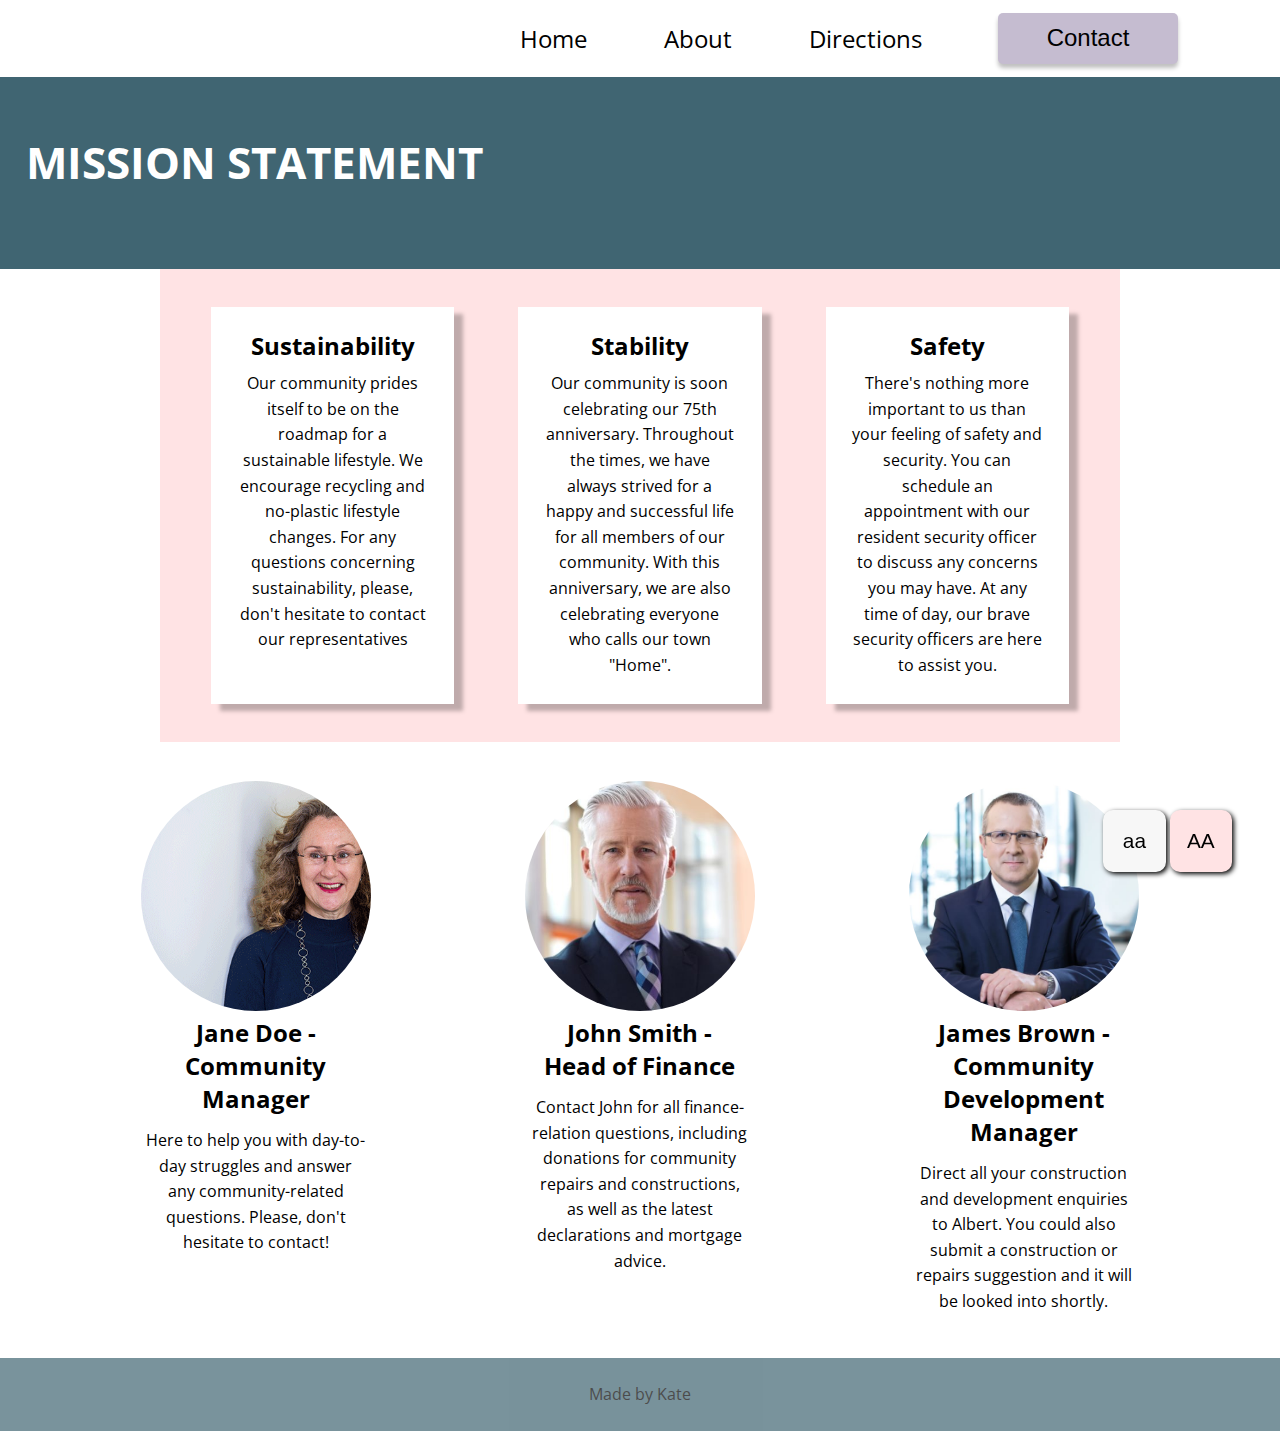
<file: about.html>
<!DOCTYPE html>
<html lang="en">
  <head>
    <link
      rel="apple-touch-icon"
      sizes="180x180"
      href="./assets/apple-touch-icon.png"
    />
    <link
      rel="icon"
      type="image/png"
      sizes="32x32"
      href="./assets/favicon-32x32.png"
    />
    <link
      rel="icon"
      type="image/png"
      sizes="16x16"
      href="./assets/favicon-16x16.png"
    />
    <link rel="manifest" href="./assets/site.webmanifest" />
    <link
      rel="mask-icon"
      href="./assets/safari-pinned-tab.svg"
      color="#000000"
    />
    <meta name="msapplication-TileColor" content="#ffffff" />
    <meta name="theme-color" content="#ffffff" />

    <meta charset="UTF-8" />
    <meta name="viewport" content="width=device-width, initial-scale=1.0" />
    <title>About Us</title>
    <link type="text/css" href="./stylesheet.css" rel="stylesheet" />
    <link type="text/css" href="./about-page-style.css" rel="stylesheet" />
    <link
      href="https://fonts.googleapis.com/css?family=Nunito+Sans|Open+Sans|Raleway&display=swap"
      rel="stylesheet"
    />
  </head>
  <body>
    <div class="buttons">
      <button class="smaller" id="small">
        <span>aa</span>
      </button>
      <button class="bigger" id="big">
        <span>AA</span>
      </button>
    </div>
    <section class="top-part">
      <header class="header">
        <nav class="nav-bar">
          <ul class="nav-list">
            <li class="nav-list-item"><a href="./index.html">Home</a></li>
            <li class="nav-list-item"><a href="./about.html">About</a></li>
            <li class="nav-list-item">
              <a href="./directions.html">Directions</a>
            </li>
            <li class="nav-list-item">
              <a href="./contact.html"
                ><button class="contact-button">Contact</button></a
              >
            </li>

            <li class="nav-list-item hidden">
              <a href="./contact.html">Contact</a>
            </li>
          </ul>
        </nav>
      </header>
    </section>
    <main class="about-page">
      <section class="about-container">
        <div class="green-container">
          <h1 class="heading">MISSION STATEMENT</h1>
        </div>

        <div class="pink-container">
          <div class="mission-container">
            <div class="mission-box">
              <h2 class="h2-text">Sustainability</h2>
              <p class="p-text-about">
                Our community prides itself to be on the roadmap for a
                sustainable lifestyle. We encourage recycling and no-plastic
                lifestyle changes. For any questions concerning sustainability,
                please, don't hesitate to contact our representatives
              </p>
            </div>

            <div class="mission-box">
              <h2 class="h2-text-about">Stability</h2>
              <p class="p-text-about">
                Our community is soon celebrating our 75th anniversary.
                Throughout the times, we have always strived for a happy and
                successful life for all members of our community. With this
                anniversary, we are also celebrating everyone who calls our town
                "Home".
              </p>
            </div>

            <div class="mission-box">
              <h2 class="h2-text-about">Safety</h2>
              <p class="p-text-about">
                There's nothing more important to us than your feeling of safety
                and security. You can schedule an appointment with our resident
                security officer to discuss any concerns you may have. At any
                time of day, our brave security officers are here to assist you.
              </p>
            </div>
          </div>
        </div>
        <div class="team-container">
          <div class="member">
            <div id="member1"></div>
            <article>
              <h2 class="h2-text-about">
                Jane Doe -<br />
                Community Manager
              </h2>
              <p class="p-text-about">
                Here to help you with day-to-day struggles and answer any
                community-related questions. Please, don't hesitate to contact!
              </p>
            </article>
          </div>

          <div class="member focus">
            <div id="member2"></div>
            <article>
              <h2 class="h2-text-about">John Smith - <br />Head of Finance</h2>
              <p class="p-text-about">
                Contact John for all finance-relation questions, including
                donations for community repairs and constructions, as well as
                the latest declarations and mortgage advice.
              </p>
            </article>
          </div>
          <div class="member">
            <div id="member3"></div>
            <article>
              <h2 class="h2-text-about">
                James Brown - <br />Community Development Manager
              </h2>
              <p class="p-text-about">
                Direct all your construction and development enquiries to
                Albert. You could also submit a construction or repairs
                suggestion and it will be looked into shortly.
              </p>
            </article>
          </div>
        </div>
      </section>
    </main>

    <footer class="footer">
      <div>
        <p class="p-text">
          Made by Kate
        </p>
      </div>
    </footer>
    <script src="app.js"></script>
  </body>
</html>
</file>
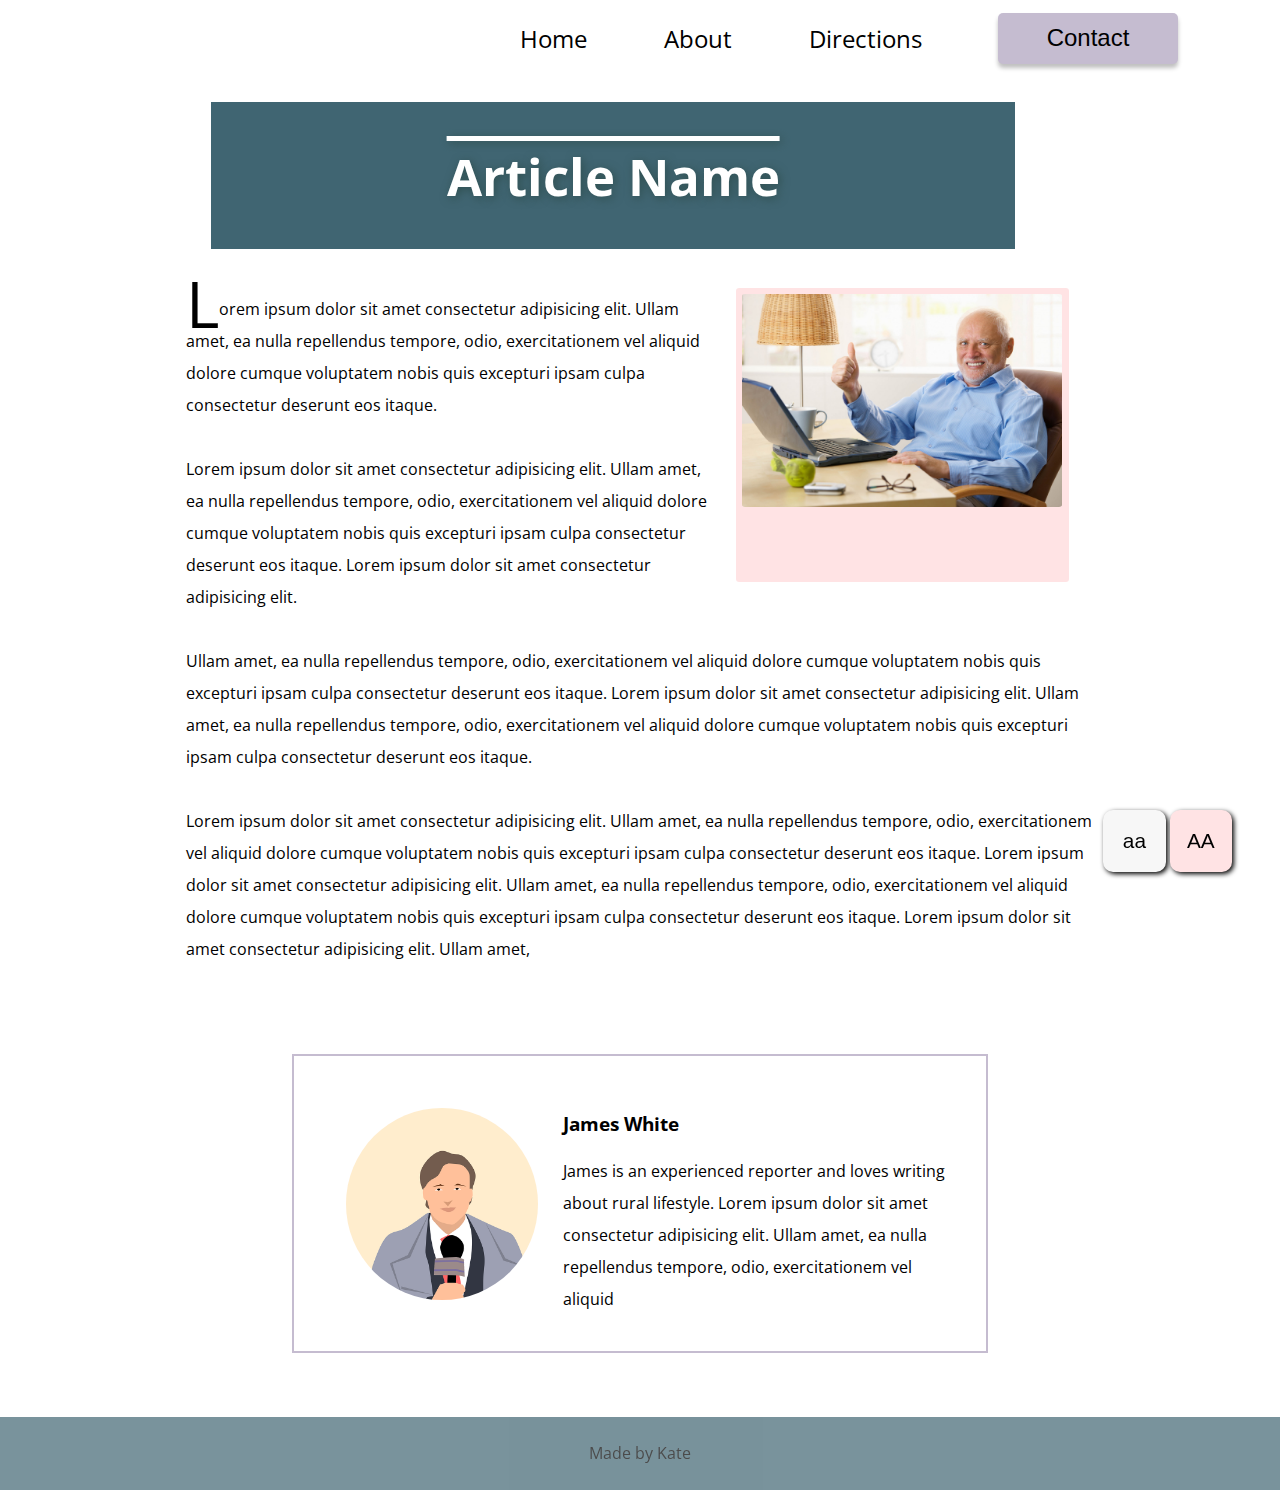
<file: article.html>
<!DOCTYPE html>
<html lang="en">
  <head>
    <link
      rel="apple-touch-icon"
      sizes="180x180"
      href="./assets/apple-touch-icon.png"
    />
    <link
      rel="icon"
      type="image/png"
      sizes="32x32"
      href="./assets/favicon-32x32.png"
    />
    <link
      rel="icon"
      type="image/png"
      sizes="16x16"
      href="./assets/favicon-16x16.png"
    />
    <link rel="manifest" href="./assets/site.webmanifest" />
    <link
      rel="mask-icon"
      href="./assets/safari-pinned-tab.svg"
      color="#000000"
    />
    <meta name="msapplication-TileColor" content="#ffffff" />
    <meta name="theme-color" content="#ffffff" />

    <meta charset="UTF-8" />
    <meta name="viewport" content="width=device-width, initial-scale=1.0" />
    <title>Article Name</title>
    <link type="text/css" href="./stylesheet.css" rel="stylesheet" />
    <link type="text/css" href="./article-page-style.css" rel="stylesheet" />
    <link
      href="https://fonts.googleapis.com/css?family=Nunito+Sans|Open+Sans|Raleway&display=swap"
      rel="stylesheet"
    />
  </head>
  <body>
    <div class="buttons">
      <button class="smaller" id="small">
        <span>aa</span>
      </button>
      <button class="bigger" id="big">
        <span>AA</span>
      </button>
    </div>
    <section class="top-part">
      <header class="header">
        <nav class="nav-bar">
          <ul class="nav-list">
            <li class="nav-list-item"><a href="./index.html">Home</a></li>
            <li class="nav-list-item"><a href="./about.html">About</a></li>
            <li class="nav-list-item">
              <a href="./directions.html">Directions</a>
            </li>
            <li class="nav-list-item">
              <a href="./contact.html"
                ><button class="contact-button">Contact</button></a
              >
            </li>

            <li class="nav-list-item hidden">
              <a href="./contact.html">Contact</a>
            </li>
          </ul>
        </nav>
      </header>
    </section>
    <main class="page article-page">
      <section class="article-cointainer">
        <article class="article-body">
          <h1 class="article-header">Article Name</h1>
          <div class="background">
            <img
              src="assets/harold.jpeg"
              alt="Elderly man picture"
              class="article-picture"
            />
          </div>
          <p class="article-p-text">
            <span class="capital">L</span>orem ipsum dolor sit amet consectetur
            adipisicing elit. Ullam amet, ea nulla repellendus tempore, odio,
            exercitationem vel aliquid dolore cumque voluptatem nobis quis
            excepturi ipsam culpa consectetur deserunt eos itaque.
            <br />
            <br />
            Lorem ipsum dolor sit amet consectetur adipisicing elit. Ullam amet,
            ea nulla repellendus tempore, odio, exercitationem vel aliquid
            dolore cumque voluptatem nobis quis excepturi ipsam culpa
            consectetur deserunt eos itaque. Lorem ipsum dolor sit amet
            consectetur adipisicing elit.
            <br />
            <br />
            Ullam amet, ea nulla repellendus tempore, odio, exercitationem vel
            aliquid dolore cumque voluptatem nobis quis excepturi ipsam culpa
            consectetur deserunt eos itaque. Lorem ipsum dolor sit amet
            consectetur adipisicing elit. Ullam amet, ea nulla repellendus
            tempore, odio, exercitationem vel aliquid dolore cumque voluptatem
            nobis quis excepturi ipsam culpa consectetur deserunt eos itaque.
            <br />
            <br />
            Lorem ipsum dolor sit amet consectetur adipisicing elit. Ullam amet,
            ea nulla repellendus tempore, odio, exercitationem vel aliquid
            dolore cumque voluptatem nobis quis excepturi ipsam culpa
            consectetur deserunt eos itaque. Lorem ipsum dolor sit amet
            consectetur adipisicing elit. Ullam amet, ea nulla repellendus
            tempore, odio, exercitationem vel aliquid dolore cumque voluptatem
            nobis quis excepturi ipsam culpa consectetur deserunt eos itaque.
            Lorem ipsum dolor sit amet consectetur adipisicing elit. Ullam amet,
          </p>
        </article>
      </section>
      <section class="about-author">
        <img
          src="./assets/journalist.png"
          alt="journalist picture"
          class="author-image"
        />
        <article>
          <h3>James White</h3>
          <p class="article-p-text">
            James is an experienced reporter and loves writing about rural
            lifestyle. Lorem ipsum dolor sit amet consectetur adipisicing elit.
            Ullam amet, ea nulla repellendus tempore, odio, exercitationem vel
            aliquid
          </p>
        </article>
      </section>
    </main>
    <footer class="footer">
      <div>
        <p class="p-text">
          Made by Kate
        </p>
      </div>
    </footer>
    <script src="app.js"></script>
  </body>
</html>
</file>
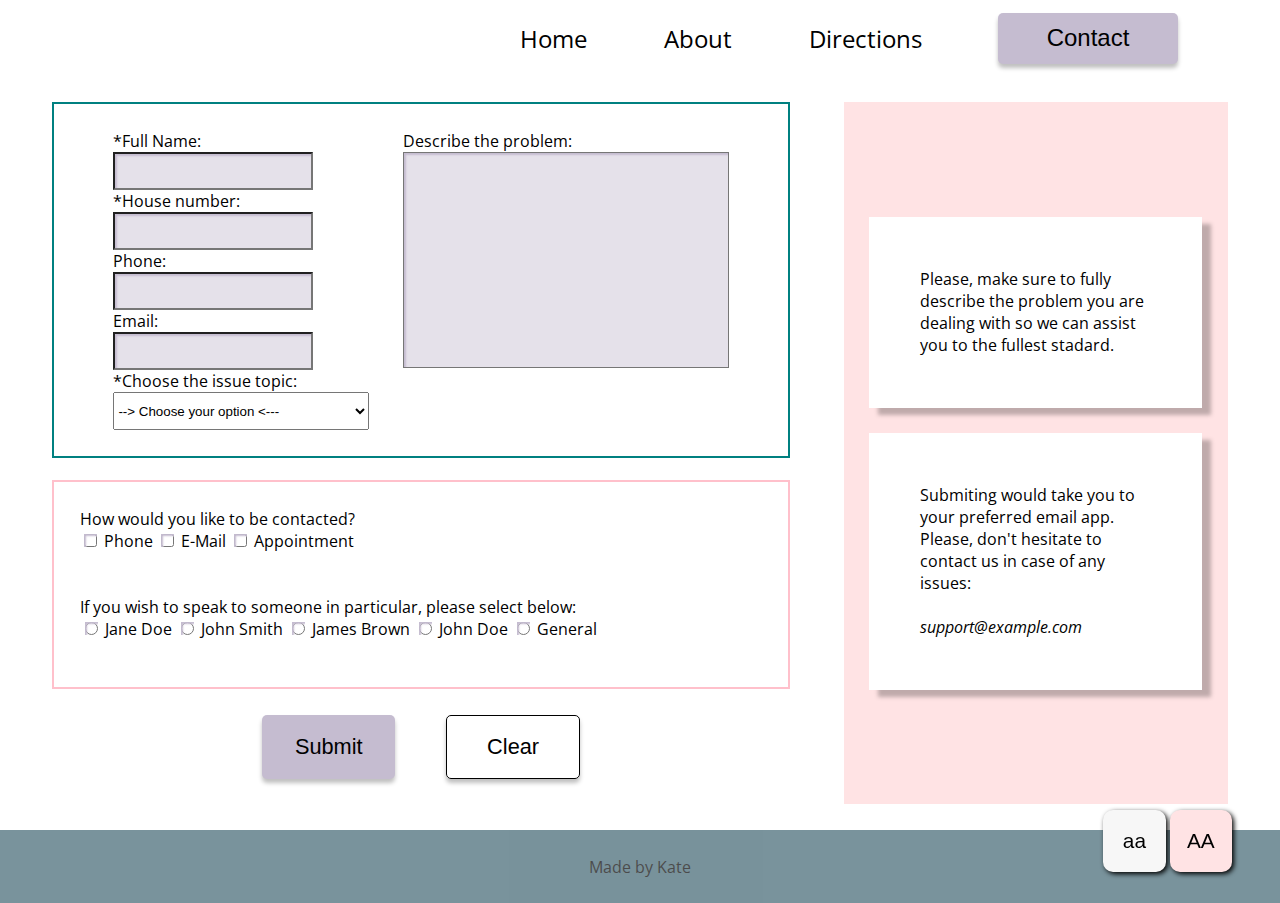
<file: contact.html>
<!DOCTYPE html>
<html lang="en">
  <head>
    <link
      rel="apple-touch-icon"
      sizes="180x180"
      href="./assets/apple-touch-icon.png"
    />
    <link
      rel="icon"
      type="image/png"
      sizes="32x32"
      href="./assets/favicon-32x32.png"
    />
    <link
      rel="icon"
      type="image/png"
      sizes="16x16"
      href="./assets/favicon-16x16.png"
    />
    <link rel="manifest" href="./assets/site.webmanifest" />
    <link
      rel="mask-icon"
      href="./assets/safari-pinned-tab.svg"
      color="#000000"
    />
    <meta name="msapplication-TileColor" content="#ffffff" />
    <meta name="theme-color" content="#ffffff" />

    <meta charset="UTF-8" />
    <meta name="viewport" content="width=device-width, initial-scale=1.0" />
    <title>Contact</title>
    <link type="text/css" href="./stylesheet.css" rel="stylesheet" />
    <link type="text/css" href="./contact-page-style.css" rel="stylesheet" />
    <link
      href="https://fonts.googleapis.com/css?family=Nunito+Sans|Open+Sans|Raleway&display=swap"
      rel="stylesheet"
    />
  </head>
  <body>
    <div class="buttons">
      <button class="smaller" id="small">
        <span>aa</span>
      </button>
      <button class="bigger" id="big">
        <span>AA</span>
      </button>
    </div>

    <section class="top-part">
      <header class="header">
        <nav class="nav-bar">
          <ul class="nav-list">
            <li class="nav-list-item"><a href="./index.html">Home</a></li>
            <li class="nav-list-item"><a href="./about.html">About</a></li>
            <li class="nav-list-item">
              <a href="./directions.html">Directions</a>
            </li>
            <li class="nav-list-item">
              <a href="./contact.html"
                ><button class="contact-button">Contact</button></a
              >
            </li>

            <li class="nav-list-item hidden">
              <a href="./contact.html">Contact</a>
            </li>
          </ul>
        </nav>
      </header>
    </section>

    <main class="contact-page">
      <div class="top-info-container">
        <section class="form-container">
          <form
            action=""
            method="post"
            id="form1"
            class="contact-form"
            enctype="text/plain"
            target="_top"
          >
            <section class="part1">
              <div class="textarea">
                <label for="Problem description">Describe the problem:</label>
                <br />
                <textarea
                  id="typeBox"
                  name="Problem description"
                  rows="14"
                  cols="70"
                ></textarea>
                <br />
              </div>

              <div class="general">
                <label for="name">*Full Name: </label>
                <br />
                <input type="text" name="Name" id="name" required />
                <br />

                <label for="house">*House number: </label>
                <br />
                <input type="number" name="House" id="house" required />
                <br />

                <!-- <h3>Contact details:</h3> -->
                <label for="phoneNumber">Phone: </label>
                <br />
                <input type="number" name="Phone Number" id="phoneNumber" />
                <br />

                <label for="emAdress">Email: </label>
                <br />
                <input type="email" name="Email Address" id="emAddress" />
                <br />

                <label for="issue">*Choose the issue topic: </label>
                <br />
                <select name="Issue" id="issue" required>
                  <option value="///">--> Choose your option <---</option>
                  <option value="Construstion">Construstion</option>
                  <option value="Housing">Housing</option>
                  <option value="Rubbish">Rubbish</option>
                  <option value="Road">Road</option>
                  <option value="Administration">Administration</option>
                  <option value="Complaint">Complaint</option>
                  <option value="Other">Other</option>
                </select>
              </div>
            </section>
            <br />

            <section class="part2">
              <div class="questions">
                <div class="questions-part1">
                  <span id="contact">How would you like to be contacted?</span>
                  <br />
                  <input
                    type="checkbox"
                    name="Contact"
                    id=" phone "
                    value=" phone "
                    class="contacts"
                  />
                  <label class="checkLabel" for="phone">Phone</label>
                  <input
                    type="checkbox"
                    name="contact"
                    id="mail"
                    value=" mail "
                    class="contacts"
                  />
                  <label class="checkLabel" for="mail">E-Mail</label>
                  <input
                    type="checkbox"
                    name="Contact"
                    id="appointment"
                    value=" appointment "
                    class="contacts"
                  />
                  <label class="checkLabel" for="appointment"
                    >Appointment
                  </label>
                </div>
                <br />
                <br />
                <div class="questions-part2">
                  <label for="Preferred contact"
                    >If you wish to speak to someone in particular, please
                    select below:
                  </label>
                  <br />
                  <div class="peopleInputs">
                    <input
                      type="radio"
                      name="Preferred contact"
                      id="person1"
                      value="example1@mail.com"
                      class="peopleChoice"
                    />
                    <label class="checkLabel" for="person1">Jane Doe</label>

                    <input
                      type="radio"
                      name="Preferred contact"
                      id="person2"
                      value="example2@mail.com"
                      class="peopleChoice"
                    />
                    <label class="checkLabel" for="person2">John Smith</label>

                    <input
                      type="radio"
                      name="Preferred contact"
                      id="person3"
                      value="example3@mail.com"
                      class="peopleChoice"
                    />
                    <label class="checkLabel" for="person3">James Brown</label>
                    <div class="group4">
                      <input
                        type="radio"
                        name="Preferred contact"
                        id="person4"
                        value="example4@mail.com"
                        class="peopleChoice"
                      />
                      <label class="checkLabel" for="person4">John Doe</label>
                    </div>
                    <div class="default">
                      <input
                        type="radio"
                        name="Preferred contact"
                        id="default"
                        value="example@mail.com"
                        class="peopleChoice"
                      />
                      <label class="checkLabel" for="default">General</label>
                    </div>
                  </div>
                  <br />
                </div>
              </div>
            </section>

            <div class="submit-container">
              <button
                type="submit"
                id="submitButton"
                class="contact-button form-button"
              >
                Submit
              </button>
              <button
                type="button"
                id="clearAll"
                class="contact-button form-button"
              >
                Clear
              </button>
            </div>
          </form>
        </section>

        <section class="description-container contact-description-container">
          <article class="description">
            <ol>
              <li class="list-item">
                <p>
                  Please, make sure to fully describe the problem you are
                  dealing with so we can assist you to the fullest stadard.
                </p>
              </li>
              <li class="list-item">
                <p>
                  Submiting would take you to your preferred email app.
                  <br />Please, don't hesitate to contact us in case of any
                  issues: <br />
                  <br />
                  <em>support@example.com</em>
                </p>
              </li>
            </ol>
          </article>
        </section>
      </div>
    </main>

    <footer class="footer">
      <div>
        <p class="p-text">
          Made by Kate
        </p>
      </div>
    </footer>
    <script src="./form-app.js"></script>
    <script src="app.js"></script>
  </body>
</html>
</file>
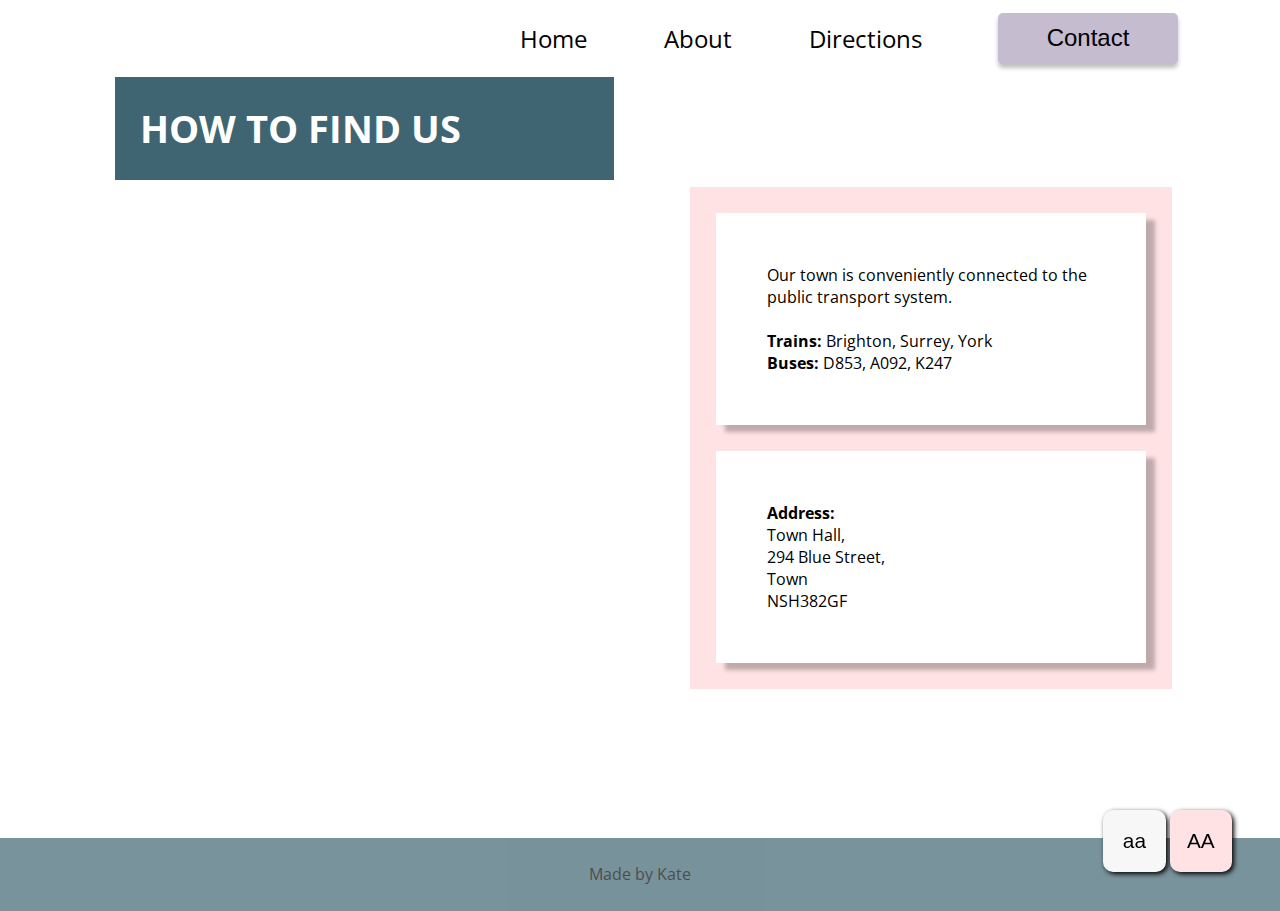
<file: directions.html>
<!DOCTYPE html>
<html lang="en">
  <head>
    <link
      rel="apple-touch-icon"
      sizes="180x180"
      href="./assets/apple-touch-icon.png"
    />
    <link
      rel="icon"
      type="image/png"
      sizes="32x32"
      href="./assets/favicon-32x32.png"
    />
    <link
      rel="icon"
      type="image/png"
      sizes="16x16"
      href="./assets/favicon-16x16.png"
    />
    <link rel="manifest" href="./assets/site.webmanifest" />
    <link
      rel="mask-icon"
      href="./assets/safari-pinned-tab.svg"
      color="#000000"
    />
    <meta name="msapplication-TileColor" content="#ffffff" />
    <meta name="theme-color" content="#ffffff" />

    <meta charset="UTF-8" />
    <meta name="viewport" content="width=device-width, initial-scale=1.0" />
    <title>Directions</title>
    <link type="text/css" href="./stylesheet.css" rel="stylesheet" />
    <link type="text/css" href="./directions-page-style.css" rel="stylesheet" />
    <link
      href="https://fonts.googleapis.com/css?family=Nunito+Sans|Open+Sans|Raleway&display=swap"
      rel="stylesheet"
    />
  </head>
  <body>
    <div class="buttons">
      <button class="smaller" id="small">
        <span>aa</span>
      </button>
      <button class="bigger" id="big">
        <span>AA</span>
      </button>
    </div>

    <section class="top-part">
      <header class="header">
        <nav class="nav-bar">
          <ul class="nav-list">
            <li class="nav-list-item"><a href="./index.html">Home</a></li>
            <li class="nav-list-item"><a href="./about.html">About</a></li>
            <li class="nav-list-item">
              <a href="./directions.html">Directions</a>
            </li>
            <li class="nav-list-item">
              <a href="./contact.html"
                ><button class="contact-button">Contact</button></a
              >
            </li>

            <li class="nav-list-item hidden">
              <a href="./contact.html">Contact</a>
            </li>
          </ul>
        </nav>
      </header>
    </section>

    <main class="directions-page">
      <div class="mapouter">
        <h1 class="heading">HOW TO FIND US</h1>
        <div class="gmap_canvas">
          <iframe
            class="iframe-map"
            name="map"
            id="gmap_canvas"
            src="https://maps.google.com/maps?q=Rochdale%20Town%20Hall%2C%20The%20Esplanade%2C%20Rochdale&t=&z=11&ie=UTF8&iwloc=&output=embed"
            frameborder="0"
            scrolling="no"
            marginheight="0"
            marginwidth="0"
          ></iframe>
        </div>
      </div>

      <article class="description-container">
        <ul>
          <li class="list-item">
            <p class="p-text-directions">
              Our town is conveniently connected to the public transport
              system.<br /><br />
              <strong>Trains:</strong> Brighton, Surrey, York <br />
              <strong>Buses:</strong> D853, A092, K247
            </p>
          </li>
          <li class="list-item">
            <p class="p-text-directions">
              <strong>Address:</strong> <br />
              Town Hall, <br />
              294 Blue Street, <br />Town <br />
              NSH382GF
            </p>
          </li>
        </ul>
      </article>
    </main>
    <footer class="footer">
      <div>
        <p class="p-text">
          Made by Kate
        </p>
      </div>
    </footer>
    <script src="app.js"></script>
  </body>
</html>
</file>
<file: stylesheet.css>
/* __global__ */

html,
body {
  margin: 0;
  padding: 0;
  font-family: "Open Sans", sans-serif;
}

p {
  margin: 0;
}

a {
  text-decoration: none;
  color: inherit;
}

a:hover,
button:hover {
  opacity: 0.9;
}

h2 {
  margin: 0 0 1vw 0;
}

ol,
ul {
  padding: 0;
  margin: 0;
}
/* navigation bar */

.nav-bar {
  height: 6vw;
  display: flex;
  flex-direction: row-reverse;
  justify-content: flex-end;
  align-items: center;
  margin: 0;
  z-index: 999;
}
.hidden {
  visibility: hidden;
  position: absolute;
}

.nav-list {
  margin: auto;
  padding: 0;
  align-items: center;
  justify-content: flex-end;
  width: 90%;
  display: flex;
  /* font-size: 3.5vw; */
}
.nav-list-item {
  display: inline;
  margin: 0 3vw;
  font-size: 1.5em;
}

.footer {
  background-color: #406572;
  opacity: 0.7;
}

.footer .p-text {
  margin: 0 auto;
  text-align: center;
  width: 70%;
  padding: 2vw;
}

/* buttons */
.buttons {
  align-content: center;
  /* position: absolute; */
  top: 90vh;
  right: 3em;
  position: fixed;
  z-index: 9999;
}

.smaller {
  background: #f7f7f7;
  border-radius: 10px;
  height: 3em;
  width: 3em;
  font-size: 1.3em;
  cursor: pointer;
  box-shadow: black 2px 2px 5px;
  border: 0;
}

.bigger {
  background: #ffe3e4;
  border-radius: 10px;
  height: 3em;
  width: 3em;
  font-size: 1.3em;
  cursor: pointer;
  box-shadow: black 2px 2px 5px;
  border: 0;
}

.contact-button {
  width: 14vw;
  height: 4vw;
  border: 0;
  background: #c5bcd0;
  box-shadow: 0px 4px 4px rgba(0, 0, 0, 0.25);
  border-radius: 5px;
  cursor: pointer;
  font-size: 1em;
}

.list-item {
  background: #ffffff;
  padding: 4vw;
  box-shadow: 9px 7px 4px rgba(0, 0, 0, 0.25);
  margin: 2vw;
  list-style: none;
}

.description-container {
  width: 40%;
  background-color: #ffe3e4;
  display: flex;
  align-items: center;
}

@media only screen and (max-width: 970px) {
  .contact-button {
    font-size: 2vw;
  }
}

@media only screen and (max-width: 750px) {
  .nav-list-item {
    font-size: 1.2em;
  }

  .contact-button {
    height: 5vw;
    width: 20vw;
  }

  .nav-bar {
    height: 15vw;
  }
  .nav-list {
    font-size: 3.5vw;
  }
}

@media only screen and (max-width: 650px) {
  .info {
    height: 30vw;
  }

  .nav-bar {
    height: 20vw;
  }

  .contact-button {
    width: 18vw;
    font-size: 3vw;
  }

  .smaller,
  .bigger {
    width: 2em;
    height: 2em;
  }
}

@media only screen and (max-width: 570px) {
  .buttons {
    right: 1em;
  }

  .smaller,
  .bigger {
    width: 10vw;
    height: 10vw;
  }

  .nav-list {
    padding: 0;
    height: 20vw;
    /* display: flex; */
    align-items: center;
    font-size: 3.9vw;
  }

  .nav-list .contact-button {
    display: none;
    position: absolute;
  }

  .hidden {
    visibility: visible;
    position: static;
    color: purple;
    font-weight: bolder;
    text-decoration: overline;
  }

  footer .p-text {
    font-size: 4vw;
  }
}
</file>
<file: about-page-style.css>
/* __about page__ */

.green-container {
  background-color: #406572;
  height: 15vw;
  display: flex;
  align-content: flex-end;
}

.heading {
  height: fit-content;
  width: 80%;
  font-size: 3.4vw;
  padding: 2vw;
  color: white;
  display: block;
}

.people-image,
.picture {
  height: 16vw;
  width: 16vw;
  border-radius: 50%;
  margin: auto;
  position: relative;
  bottom: 3vw;
}

.pink-container {
  height: fit-content;
  width: 75%;
  margin: auto;
  background-color: #ffe3e4;
  line-height: 2vw;
}

.mission-container {
  display: flex;
  flex-wrap: wrap;
  justify-content: space-evenly;
  align-items: center;
}

.mission-box {
  width: 15vw;
  background: #ffffff;
  padding: 2vw;
  box-shadow: 9px 7px 4px rgba(0, 0, 0, 0.25);
  margin: 3vw 1vw;
  text-align: center;
  min-height: 27vw;
}

.team-container {
  display: flex;
  flex-direction: row;
  justify-content: space-around;
  width: 90%;
  margin: 3vw auto;
}

.member {
  display: flex;
  flex-direction: column;
  width: 18vw;
  height: fit-content;
  text-align: center;
  align-items: center;
}

.member article {
  padding: 5px;
}

#member1 {
  background: url(./assets/man3.jpg) no-repeat;
  height: 18vw;
  width: 18vw;
  border-radius: 50%;
  background-size: cover;
}

#member2 {
  background: url(./assets/man2.jpg) center no-repeat;
  height: 18vw;
  width: 18vw;
  border-radius: 50%;
  background-size: cover;
}

#member3 {
  background: url(./assets/man1.jpg) center no-repeat;
  height: 18vw;
  width: 18vw;
  border-radius: 50%;
  background-size: cover;
}

.p-text-about {
  line-height: 2vw;
}

@media only screen and (max-width: 1120px) {
  .green-container {
    flex-direction: column;
  }

  .pink-container {
    position: static;
    width: 85%;
    margin: auto;
    height: fit-content;
  }

  .mission-box {
    width: 21vw;
    line-height: 1.7em;
    min-height: 5vw;
  }

  .p-text-about {
    line-height: 1.3em;
  }
}

@media only screen and (max-width: 870px) {
  .mission-container {
    flex-direction: column;
  }

  .mission-box {
    width: 85%;
  }

  .team-container {
    width: 100%;
    flex-wrap: wrap;
  }

  .member {
    width: 35vw;
  }

  #member1,
  #member2,
  #member3 {
    height: 30vw;
    width: 30vw;
  }
}

@media only screen and (max-width: 550px) {
  .heading {
    font-size: 8vw;
    width: 95%;
    margin: 0 0 2vw 0;
  }
  .mission-box {
    height: fit-content;
    display: flex;
    flex-direction: column;
    align-items: center;
    justify-content: center;
  }
  .mission-box h2,
  .p-text-about {
    font-size: 3.5vw;
    line-height: 6vw;
  }

  .h2-text-about {
    font-size: 5vw;
  }

  .pink-container {
    max-height: none;
    width: 100%;
  }

  .team-container {
    flex-wrap: wrap;
  }

  .member {
    width: 50vw;
    height: 126vw;
    margin: 1vw;
  }

  #member1,
  #member2,
  #member3 {
    height: 48vw;
    width: 48vw;
  }
}
</file>
<file: article-page-style.css>
.article-cointainer {
  width: 75%;
  margin: auto;
}

.article-body {
  padding: 2vw;
}

.article-header {
  font-size: 4vw;
  text-decoration: overline;
  background-color: #406572;
  color: white;
  padding: 3vw;
  margin: 0 2vw 2vw 2vw;
  text-shadow: 2px 2px 10px darkslategrey;
  width: 80%;
  text-align: center;
}

.article-p-text {
  line-height: 2.5vw;
}

.article-picture {
  width: 25vw;
  float: right;
  border-radius: 1%;
  margin-top: 0.5vw;
}

.background {
  display: flex;
  align-items: center;
  justify-content: space-between;
  background-color: #ffe3e4;
  width: 26vw;
  height: 23vw;
  float: right;
  margin: 1vw 2vw 1vw 2vw;
  flex-direction: column;
  border-radius: 1%;
}

.picture-name {
  font-size: large;
  padding: 1vw;
}
.capital {
  font-size: 5vw;
  position: relative;
  top: 1vw;
}

.about-author {
  display: flex;
  flex-direction: row;
  align-items: center;
  width: 50%;
  margin: 5vw auto;
  border: 2px solid #c5bcd0;
  padding: 2vw;
}

.author-image {
  width: 15vw;
  border-radius: 50%;
  margin: 2vw;
}

@media only screen and (max-width: 990px) {
  .article-p-text {
    line-height: 3.5vw;
  }
  .about-author {
    width: 75%;
  }
}
@media only screen and (max-width: 750px) {
  .article-p-text {
    line-height: 4.5vw;
  }

  .about-author {
    width: 75%;
  }

  .article-picture {
    width: 39vw;
  }
  .background {
    width: 40vw;
    height: 35vw;
  }
}

@media only screen and (max-width: 550px) {
  .article-p-text {
    line-height: 6.5vw;
  }
  .article-cointainer {
    width: 95%;
  }
  .article-header {
    margin: 2vw auto;
    width: 90%;
    font-size: 7vw;
  }
  .background,
  .article-picture {
    float: none;
    margin: 2vw auto;
    width: 90%;
  }
  .background {
    height: 45vw;
  }
  .article-picture {
    width: 50vw;
  }
  .author-image {
    width: 30vw;
  }

  .capital {
    font-size: 8vw;
  }

  .about-author {
    width: 90%;
  }
}
</file>
<file: contact-page-style.css>
.form-container {
  width: 60%;
}

.part1 {
  display: flex;
  flex-direction: row-reverse;
  justify-content: space-evenly;
  align-content: center;
  border: 2px teal solid;
  padding: 2vw;
}

.part1 input {
  width: 15vw;
  height: 2.5vw;
}
textarea {
  max-width: 25vw;
}

input,
textarea {
  background-color: #c5bcd071;
  box-shadow: inset 2px 2px 2px #c5bcd0;
  resize: none;
}

select {
  height: 3vw;
  width: 20vw;
}

.part2 {
  border: 2px pink solid;
  padding: 2vw;
}

.submit-container {
  width: 50%;
  margin: auto;
  display: flex;
  justify-content: center;
}

.form-button {
  border: 1px black solid;
  margin: 2vw;
  width: 15vw;
  height: 5vw;
  background-color: transparent;
  font-size: 1.7vw;
}

#submitButton {
  background-color: #c5bcd0;
  border: 0;
}

.top-info-container {
  display: flex;
  flex-direction: row;
  padding: 2vw;
  justify-content: space-around;
}

.contact-description-container {
  width: 30vw;
}

.group4,
.default {
  display: inline;
}

@media only screen and (max-width: 950px) {
  .part1 input {
    width: 23vw;
  }
  select {
    width: 23vw;
  }
}

@media only screen and (max-width: 860px) {
  .peopleInputs {
    display: flex;
    flex-wrap: wrap;
    height: 10vw;
    align-items: center;
  }
  .group4 {
    display: block;
  }

  .part1 input {
    height: 4vw;
  }
  #issue {
    height: 7vw;
  }
  .textarea label {
    width: 70%;
  }
}

@media only screen and (max-width: 750px) {
  .form-button {
    font-size: 2.5vw;
  }
}

@media only screen and (max-width: 570px) {
  .form-container {
    width: 95%;
  }
  .part1,
  .textarea,
  .general {
    display: flex;
    flex-direction: column;
    align-items: center;
  }

  #typeBox {
    max-width: 65vw;
  }

  .part1 input {
    width: 65vw;
    height: 10vw;
  }

  .questions-part2,
  .questions-part1 {
    display: flex;
    text-align: center;
    flex-direction: column;
    align-items: center;
  }

  .part2 input {
    height: 3vw;
    width: 3vw;
    border: none;
    box-shadow: none;
  }

  .part1 select {
    height: 10vw;
    width: 45vw;
  }

  .top-info-container {
    flex-direction: column;
    align-items: center;
  }

  .contact-description-container {
    width: 85%;
    margin: 5vw;
    padding: 3vw;
  }

  .form-button {
    font-size: 3.5vw;
    height: 6vw;
    width: 20vw;
  }
}
</file>
<file: directions-page-style.css>
.directions-page {
  display: flex;
  justify-content: space-evenly;
  align-items: center;
  padding: 0 3vw 3vw 3vw;
}

.map-container {
  display: flex;
  flex-direction: column;
}

.heading {
  background-color: #406572;
  padding: 2vw;
  width: 35vw;
  color: white;
  font-size: 3vw;
  margin: 0px 0 3vw 0;
}

.map {
  margin: 5vw;
}

.mapouter {
  display: flex;
  flex-direction: column;
  align-items: center;
}

.iframe-map {
  width: 40vw;
  height: 45vw;
}

@media only screen and (max-width: 1000px) {
}

@media only screen and (max-width: 800px) {
  .p-text-directions {
    font-size: 2vw;
  }
  .iframe-map {
    width: 40vw;
    height: 55vw;
  }

  .heading {
    height: 20vw;
    display: flex;
    align-items: center;
    font-size: 4vw;
  }
  .description-container {
    width: 55%;
    margin: 2vw;
  }
}

@media only screen and (max-width: 680px) {
  .directions-page {
    flex-direction: column;
  }

  .heading {
    width: 95%;
    font-size: 2em;
    display: block;
  }

  .description-container {
    width: 95%;
  }

  .list-item {
    height: fit-content;
  }
  .mapouter {
    width: 100%;
    display: flex;
    flex-direction: column;
  }
  .gmap_canvas {
    margin: auto;
  }

  .iframe-map {
    width: 80vw;
    height: 80vw;
  }

  .p-text-directions {
    font-size: 3.5vw;
  }
}

@media only screen and (max-width: 400px) {
  .p-text-directions {
    font-size: 3.5vw;
  }

  .list-item {
    height: fit-content;
  }

  .iframe-map {
    width: 80vw;
    height: 90vw;
  }
}
</file>
